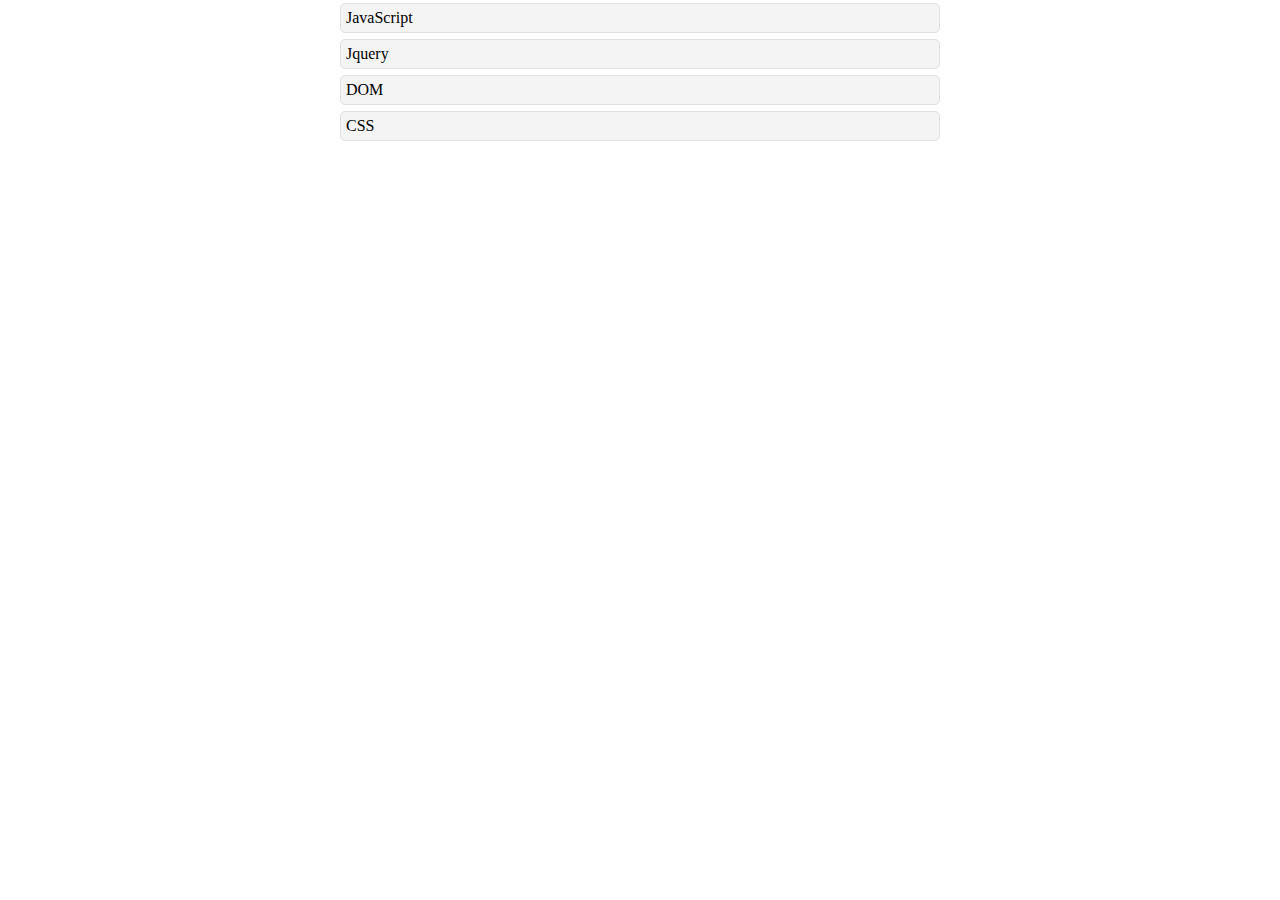
<file: accardion/index.html>
<!DOCTYPE html>
<html lang="en">
<head>
    <meta charset="UTF-8">
    <meta name="viewport" content="width=device-width, initial-scale=1.0">
    <title>Document</title>
    <link rel="stylesheet" href="style.css">
</head>
<body>
    <div class="block">
        <div class="navigation">
            <div class="JavaScript btn">JavaScript</div>
            <p class="JavaScript">JavaScript — прототипно-ориентированный сценарный язык программирования.
                Является
                реализацией языка ECMAScript.

                <br><br>JavaScript обычно используется как встраиваемый язык для программного доступа к объектам
                приложений.
                Наиболее широкое применение находит в браузерах как язык сценариев для придания интерактивности
                веб-страницам.</p>
            <div class="Jquery btn">Jquery</div>
            <p class="Jquery">jQuery — библиотека JavaScript, фокусирующаяся на взаимодействии JavaScript и HTML.
                Библиотека
                jQuery помогает легко получать доступ к любому элементу DOM, обращаться к атрибутам и содержимому
                элементов
                DOM, манипулировать ими. Также библиотека jQuery предоставляет удобный API для работы с AJAX. Сейчас
                разработка jQuery ведётся командой jQuery во главе с Джоном Резигом.</p>
            <div class="DOM btn">DOM</div>
            <p class="DOM">DOM — это не зависящий от платформы и языка программный интерфейс, позволяющий программам и
                скриптам получить доступ к содержимому HTML-, XHTML- и XML-документов, а также изменять содержимое,
                структуру и оформление таких документов.</p>
            <div class="CSS btn">CSS</div>

            <p class="CSS">CSS — формальный язык описания внешнего вида документа, написанного с использованием языка
                разметки.</p>
        </div>
    </div>
    <script src="script.js"></script>
</body>
</html>
</file>
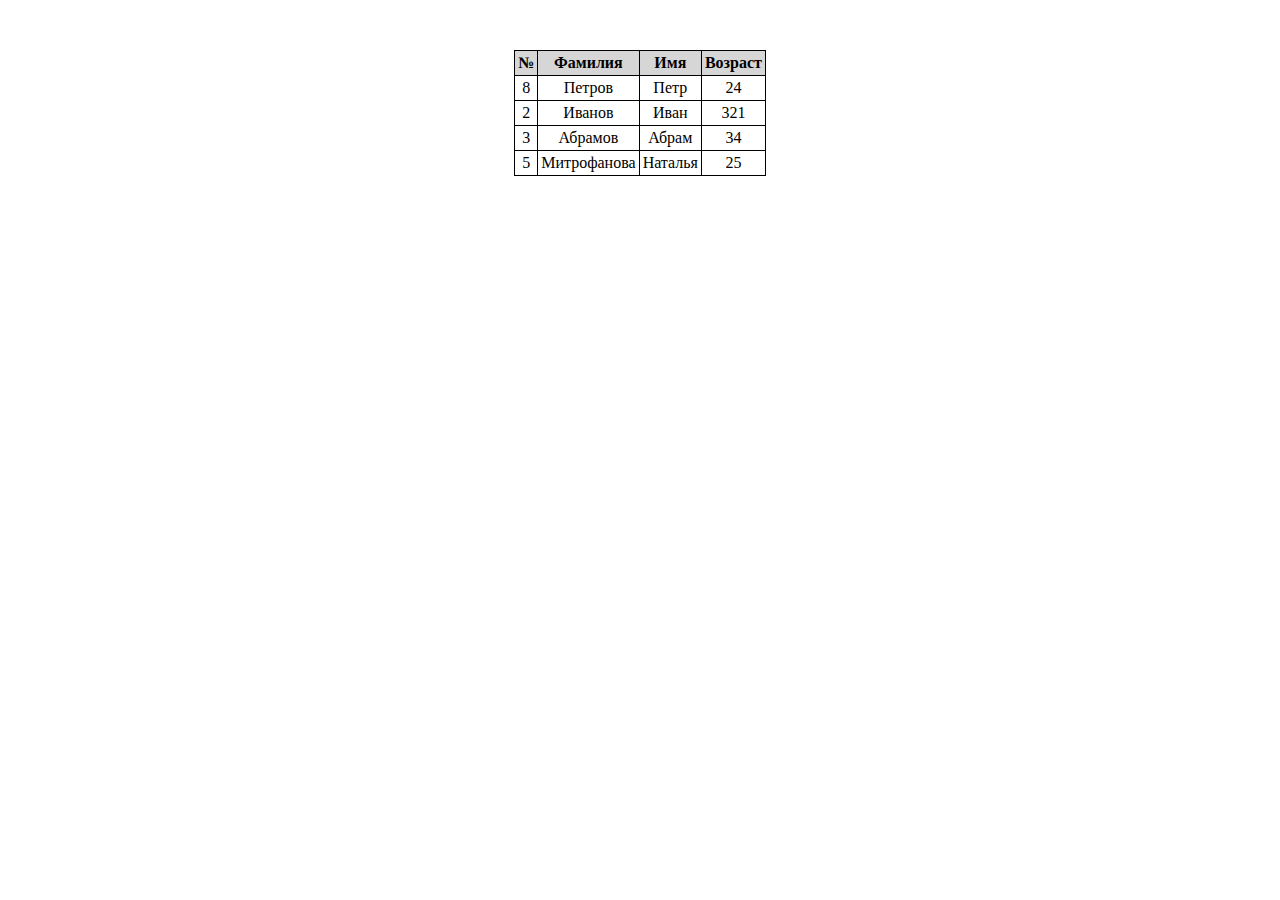
<file: table sorting/index.html>
<!DOCTYPE html>
<html lang="en">

<head>
    <meta charset="UTF-8">
    <meta name="viewport" content="width=device-width, initial-scale=1.0">
    <title>Document</title>
    <link rel="stylesheet" href="style.css">
</head>

<body>

    <table>
        <tr>
            <th>№</th>
            <th>Фамилия</th>
            <th>Имя</th>
            <th>Возраст</th>
        </tr>
        <tr class="data">
            <td>8</td>
            <td>Петров</td>
            <td>Петр</td>
            <td>24</td>
        </tr>
        <tr class="data">
            <td>2</td>
            <td>Иванов</td>
            <td>Иван</td>
            <td>321</td>
        </tr>
        <tr class="data">
            <td>3</td>
            <td>Абрамов</td>
            <td>Абрам</td>
            <td>34</td>
        </tr>
        <tr class="data">
            <td>5</td>
            <td>Митрофанова</td>
            <td>Наталья</td>
            <td>25</td>
        </tr>
    </table>

    <script src="script.js"></script>
</body>

</html>
</file>
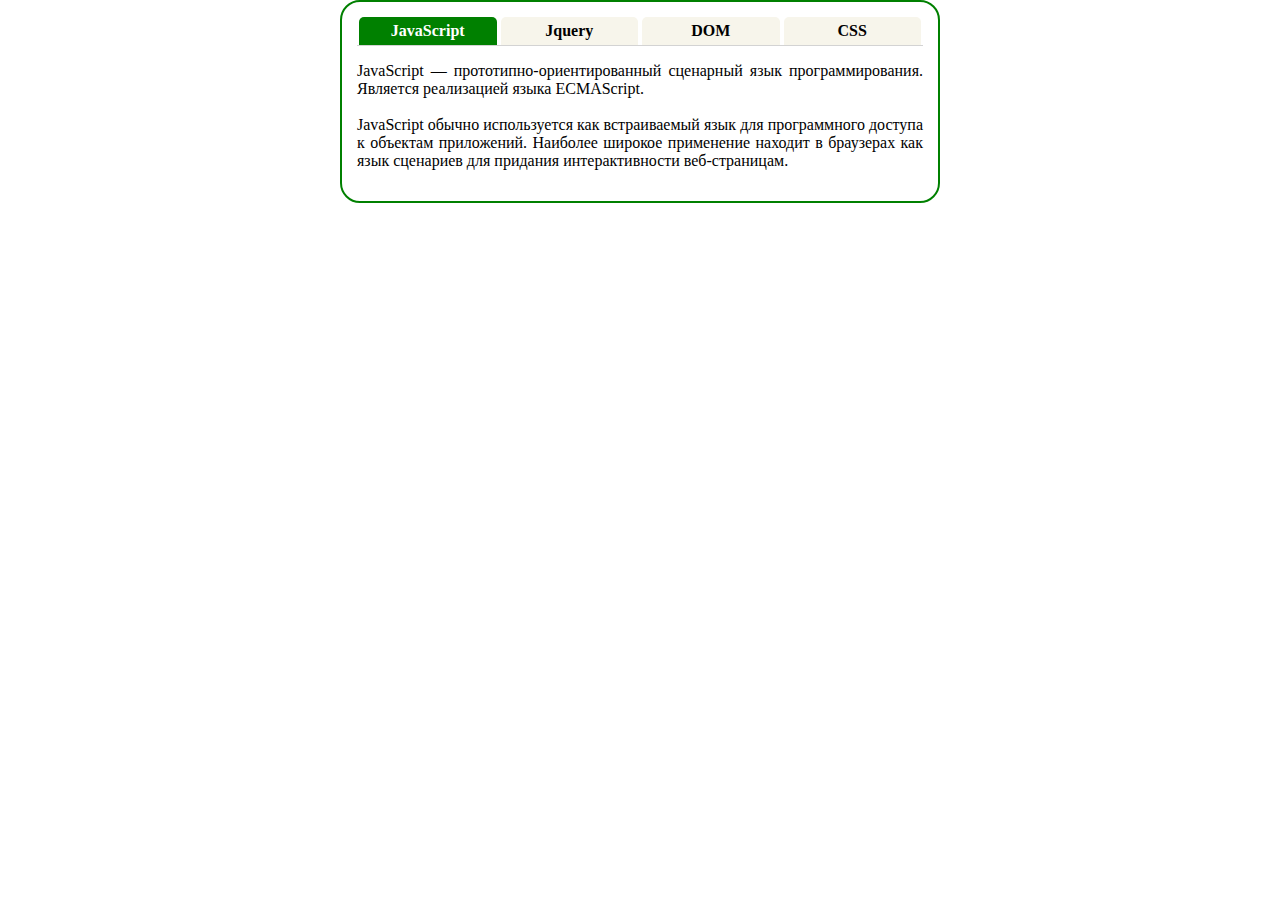
<file: tabs/index.html>
<!DOCTYPE html>
<html lang="en">

<head>
    <meta charset="UTF-8">
    <meta name="viewport" content="width=device-width, initial-scale=1.0">
    <title>Document</title>
    <link rel="stylesheet" href="style.css">
</head>

<body>
    <div class="block">
        <div class="navigation">
            <div class="JavaScript btn chosed">JavaScript</div>
            <div class="Jquery btn">Jquery</div>
            <div class="DOM btn">DOM</div>
            <div class="CSS btn">CSS</div>
        </div>
        <p class="JavaScript chosed">JavaScript — прототипно-ориентированный сценарный язык программирования. Является реализацией языка ECMAScript.

            <br><br>JavaScript обычно используется как встраиваемый язык для программного доступа к объектам приложений. Наиболее широкое применение находит в браузерах как язык сценариев для придания интерактивности веб-страницам.</p>
        <p class="Jquery">jQuery — библиотека JavaScript, фокусирующаяся на взаимодействии JavaScript и HTML. Библиотека jQuery помогает легко получать доступ к любому элементу DOM, обращаться к атрибутам и содержимому элементов DOM, манипулировать ими. Также библиотека jQuery предоставляет удобный API для работы с AJAX. Сейчас разработка jQuery ведётся командой jQuery во главе с Джоном Резигом.</p>
        <p class="DOM">DOM — это не зависящий от платформы и языка программный интерфейс, позволяющий программам и скриптам получить доступ к содержимому HTML-, XHTML- и XML-документов, а также изменять содержимое, структуру и оформление таких документов.</p>
        <p class="CSS">CSS — формальный язык описания внешнего вида документа, написанного с использованием языка разметки.</p>
    </div>


    <script src="script.js"></script>
</body>

</html>
</file>
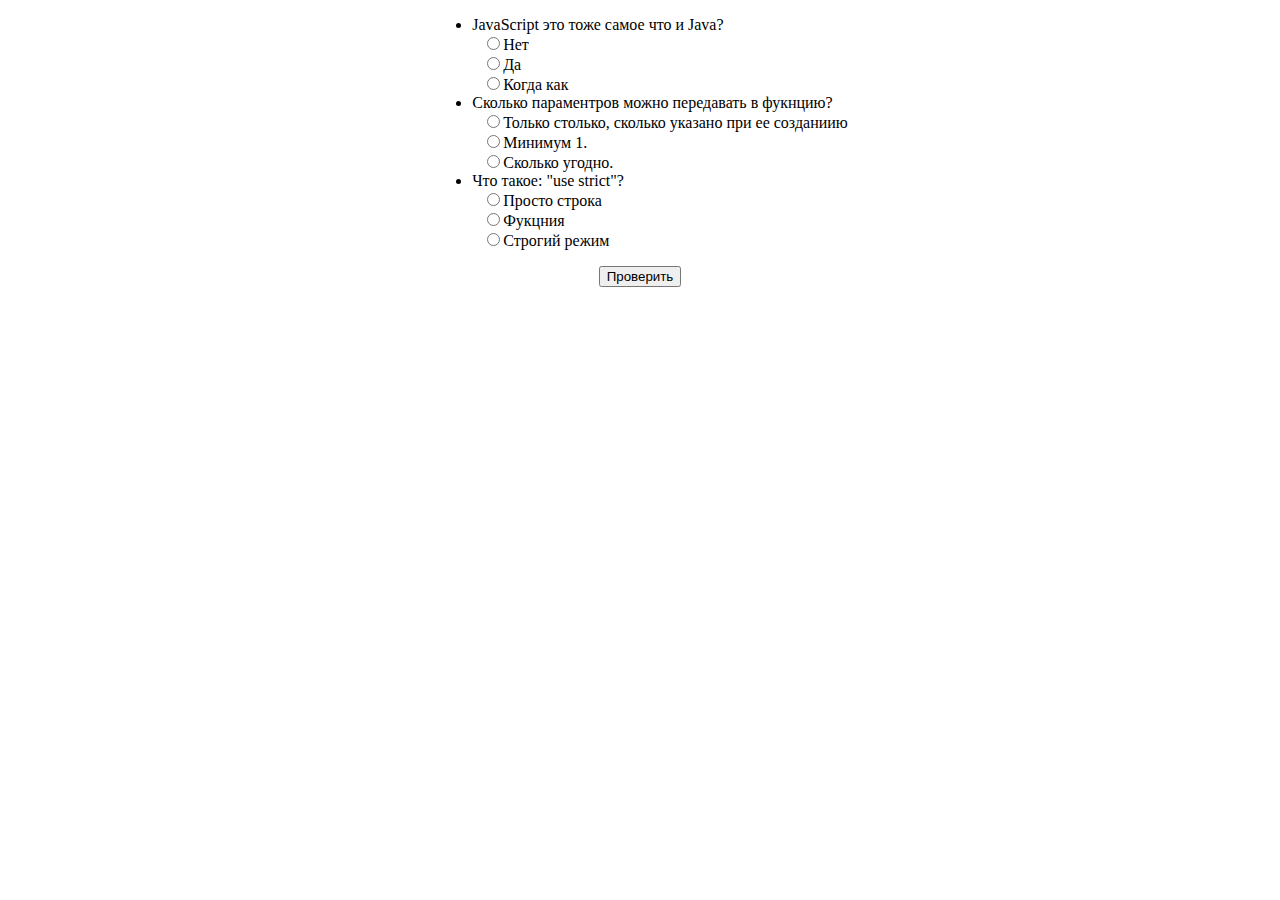
<file: Test/index.html>
<!DOCTYPE html>
<html lang="en">

<head>
  <meta charset="UTF-8">
  <meta name="viewport" content="width=device-width, initial-scale=1.0">
  <title>Document</title>
  <link rel="stylesheet" href="style.css">
</head>
<body>
  <ul>
    <li>JavaScript это тоже самое что и Java?
      <ul>
        <li><input type="radio" name="1st" value="true">Нет</li>
        <li><input type="radio" name="1st" value=>Да</li>
        <li> <input type="radio" name="1st" value=>Когда как</li>
      </ul>
    </li>
    <li>Сколько параментров можно передавать в фукнцию?
      <ul>
        <li><input type="radio" name="2st">Только столько, сколько указано при ее созданиию</li>
        <li><input type="radio" name="2st">Минимум 1.</li>
        <li><input type="radio" name="2st" value="true">Сколько угодно.</li>
      </ul>
    </li>
    <li>Что такое: "use strict"?
      <ul>

        <li> <input type="radio" name="3st">Просто строка</li>
        <li><input type="radio" name="3st">Фукцния</li>
        <li> <input type="radio" name="3st" value="true">Строгий режим</li>
      </ul>
    </li>
  </ul>
  <button>Проверить</button>
  <script src="script.js"></script>
</body>

</html>
</file>
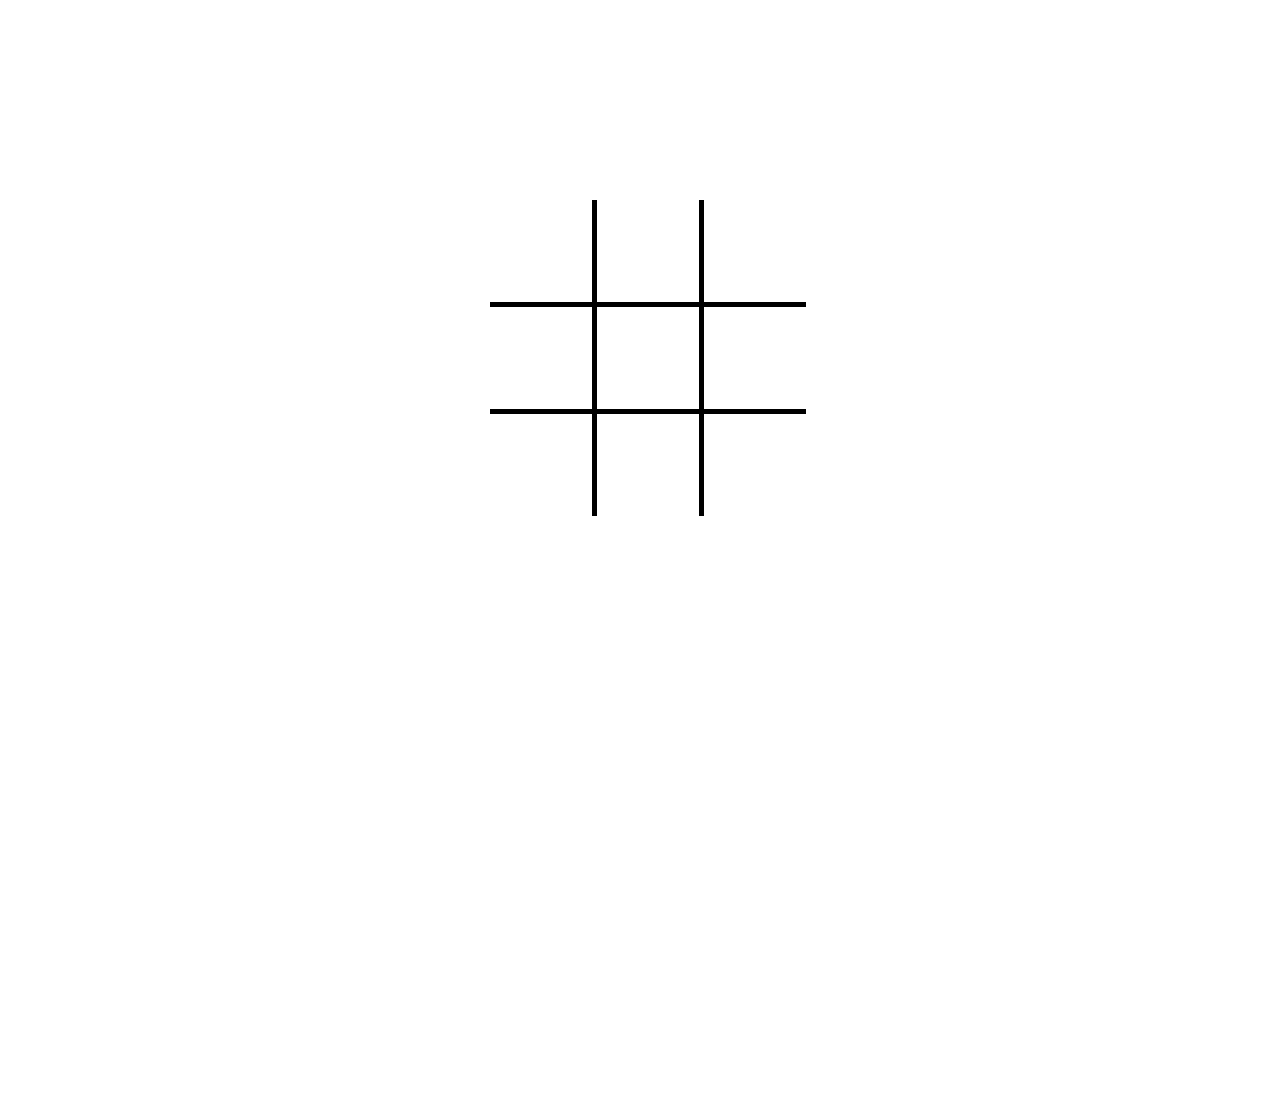
<file: XO/index.html>
<!DOCTYPE html>
<html lang="en">

<head>
    <meta charset="UTF-8">
    <meta http-equiv="X-UA-Compatible" content="IE=edge">
    <meta name="viewport" content="width=device-width, initial-scale=1.0">
    <title>Document</title>
    <link rel="stylesheet" href="style.css">
</head>

<body>
<!-- крестики и нолики   -->
<table class="table">
    <tr>
        <td class="cell cellTop cellLeft"></td>
        <td class="cell cellTop"></td>
        <td class="cell cellTop cellRight"></td>
    </tr>
    <tr>
        <td class="cell cellLeft"></td>
        <td class="cell"></td>
        <td class="cell cellRight"></td>
    </tr>
    <tr>
        <td class="cell cellLeft cellBottom"></td>
        <td class="cell cellBottom"></td>
        <td class="cell cellBottom cellRight"></td>
    </tr>
</table>


    <script src="./script.js"></script>
</body>

</html>
</file>
<file: accardion/style.css>
body {
    margin: 0 auto;
}
p {
    box-sizing: border-box;
    margin: 3px 15px;
    height: 0;
    overflow: hidden;
    text-align: justify;
    transition-duration: 0.3s;
}
.navigation {
    margin: 0 auto;
    max-width: 600px;
    min-width: 400px;
    box-sizing: border-box;
}
.btn {
    border: 1px solid rgb(224, 224, 224);
    border-radius: 5px;
    background-color: rgb(245, 244, 244);
    box-sizing: border-box;
    padding: 5px;
    margin: 3px 0px;
}
.btn:hover {
    cursor: pointer;
    border-color: rgb(127, 127, 236);
}
.btn.chosed {
    background-color: rgb(127, 127, 236);
    color: white;
}
</file>
<file: table sorting/style.css>
body {
    margin: 0 auto;
}

table {
    margin: 50px auto;
    padding: 0px;
    border-collapse: collapse;
}

td, th {
    padding: 3px;
    border: 1px solid black;
    text-align: center;
}

th {
    background-color: rgb(214, 214, 214);
}

th:hover {
    cursor: pointer;
    background-color: rgb(230, 230, 230);
    ;
}
</file>
<file: tabs/style.css>
body {
    margin: 0 auto;
}

.block {
    margin: 0 auto;
    padding: 15px;
    border: 2px solid green;
    min-width: 400px;
    max-width: 600px;
    height: fit-content;
    box-sizing: border-box;
    border-radius: 20px;
}

.navigation {
    overflow: hidden;

    box-sizing: border-box;
    border-bottom: 1px solid lightgrey;
    display: flex;
    justify-content: space-between;
}

.btn {
    box-sizing: border-box;
    display: inline-flex;
    width: 100%;
    margin: 0 2px;
    background-color: rgb(247, 245, 235);
    padding: 5px 20px 5px 20px;
    justify-content: center;
    border-radius: 5px 5px 0 0;
    font-weight: bold;
}

p {
    display: none;
    text-align: justify;
}

p.chosed {
    display: block;
}

.btn.chosed {
    background-color: green;
    color: white;
}

.btn:hover {
    cursor: pointer;
}
</file>
<file: Test/style.css>
body {
    margin: 0 auto;
    width: fit-content;
}
ul>li>ul>li {
    list-style: none;
}
ul>li>ul {
    padding-left: 10px;
}
button {
    margin: 0 auto;
    display: block;
}
</file>
<file: XO/style.css>
/*крестики и нолики  */
 body{
  width: 100vw;
  height: 100vh;
}

.cell{
  width: 100px;
  height: 100px;
  border: 5px solid black;
}

.table{
  border-collapse: collapse ;
  margin: 200px auto;
}
.cellTop{
  border-top: none;
}
.cellRight{
  border-right: none;
}
.cellBottom{
  border-bottom: none;
}
.cellLeft{
  border-left:none;
  }

  .xAdded{
    font-size: 60px;
    color: red;
text-align: center;


  }

  .oAdded{
    font-size: 50px;
    color: blue;
    text-align: center;
    
  }
</file>
